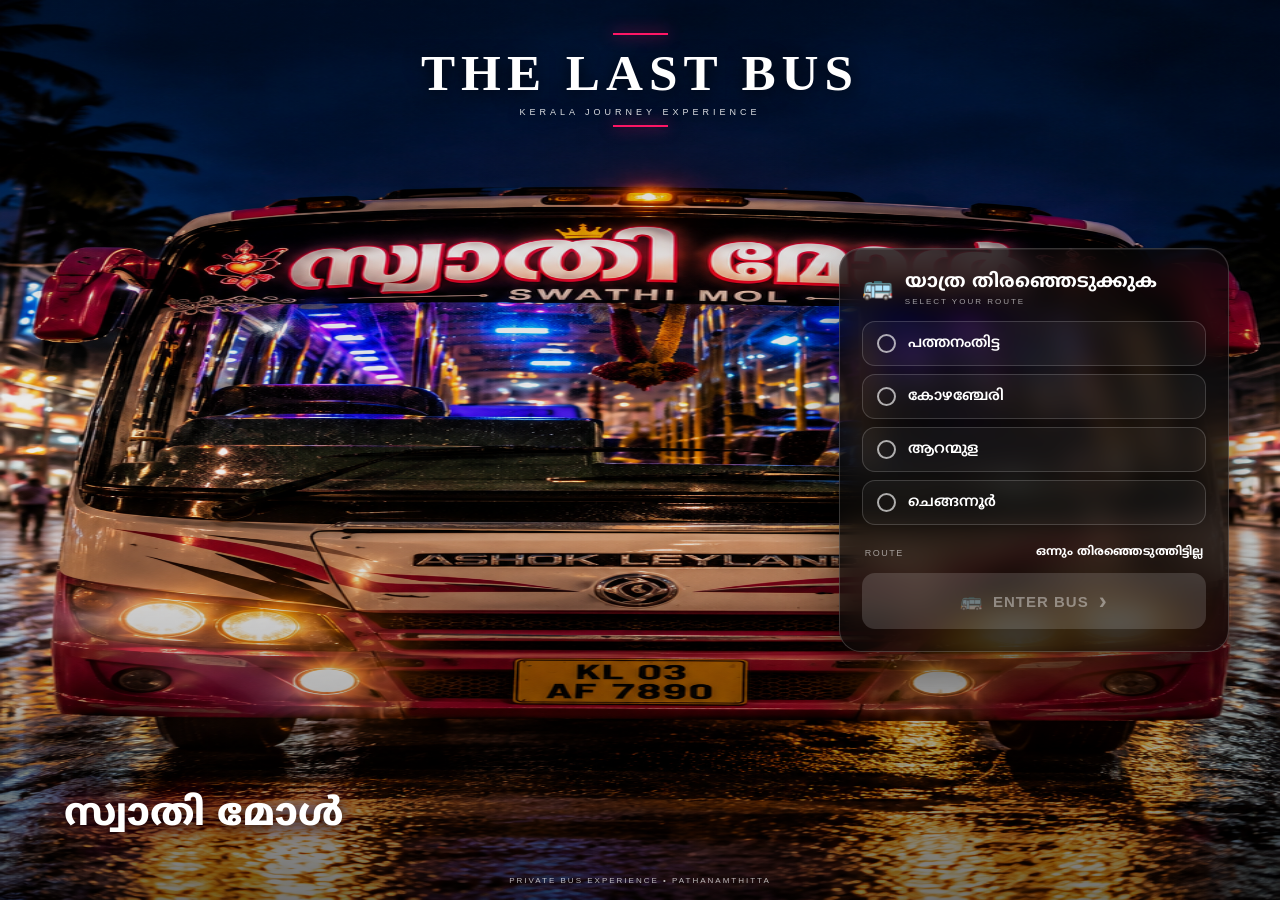
<file: index.html>
<!DOCTYPE html>
<html lang="ml">
<head>
  <meta charset="UTF-8">
  <meta name="viewport" content="width=device-width, initial-scale=1.0">

  <title>THE LAST BUS</title>

  <link rel="preconnect" href="https://fonts.googleapis.com">
  <link rel="preconnect" href="https://fonts.gstatic.com" crossorigin>
  <link href="https://fonts.googleapis.com/css2?family=Noto+Sans+Malayalam:wght@400;500;600;700;800&display=swap" rel="stylesheet">

  <link rel="stylesheet" href="style.css">
</head>

<body>

  <main class="bus-screen">

    <!-- Dark cinematic overlay -->
    <div class="cinematic-overlay"></div>

    <!-- Top title -->
    <header class="top-title">
      <div class="mini-line"></div>
      <h1>THE LAST BUS</h1>
      <p>KERALA JOURNEY EXPERIENCE</p>
      <div class="mini-line"></div>
    </header>

    <!-- Route panel -->
    <section class="route-panel">

      <div class="route-heading">
        <span class="route-icon">🚌</span>

        <div>
          <h2>യാത്ര തിരഞ്ഞെടുക്കുക</h2>
          <p>SELECT YOUR ROUTE</p>
        </div>
      </div>

      <div class="routes">

        <button class="route-btn" data-route="പത്തനംതിട്ട">
          <span class="radio"></span>
          <span>പത്തനംതിട്ട</span>
        </button>

        <button class="route-btn" data-route="കോഴഞ്ചേരി">
          <span class="radio"></span>
          <span>കോഴഞ്ചേരി</span>
        </button>

        <button class="route-btn" data-route="ആറന്മുള">
          <span class="radio"></span>
          <span>ആറന്മുള</span>
        </button>

        <button class="route-btn" data-route="ചെങ്ങന്നൂർ">
          <span class="radio"></span>
          <span>ചെങ്ങന്നൂർ</span>
        </button>

      </div>

      <div class="selected-route">
        <span>ROUTE</span>
        <strong id="selectedRoute">ഒന്നും തിരഞ്ഞെടുത്തിട്ടില്ല</strong>
      </div>

      <button class="enter-btn" id="enterBus" disabled>
        <span class="bus-small">🚌</span>
        ENTER BUS
        <span class="arrow">›</span>
      </button>

    </section>

    <!-- Bus name -->
    <div class="bus-name">
      സ്വാതി മോൾ
    </div>

    <!-- Bottom information -->
    <div class="bottom-info">
      <span>PRIVATE BUS EXPERIENCE</span>
      <span>•</span>
      <span>PATHANAMTHITTA</span>
    </div>

  </main>

  <script src="script.js"></script>

</body>
</html>
</file>
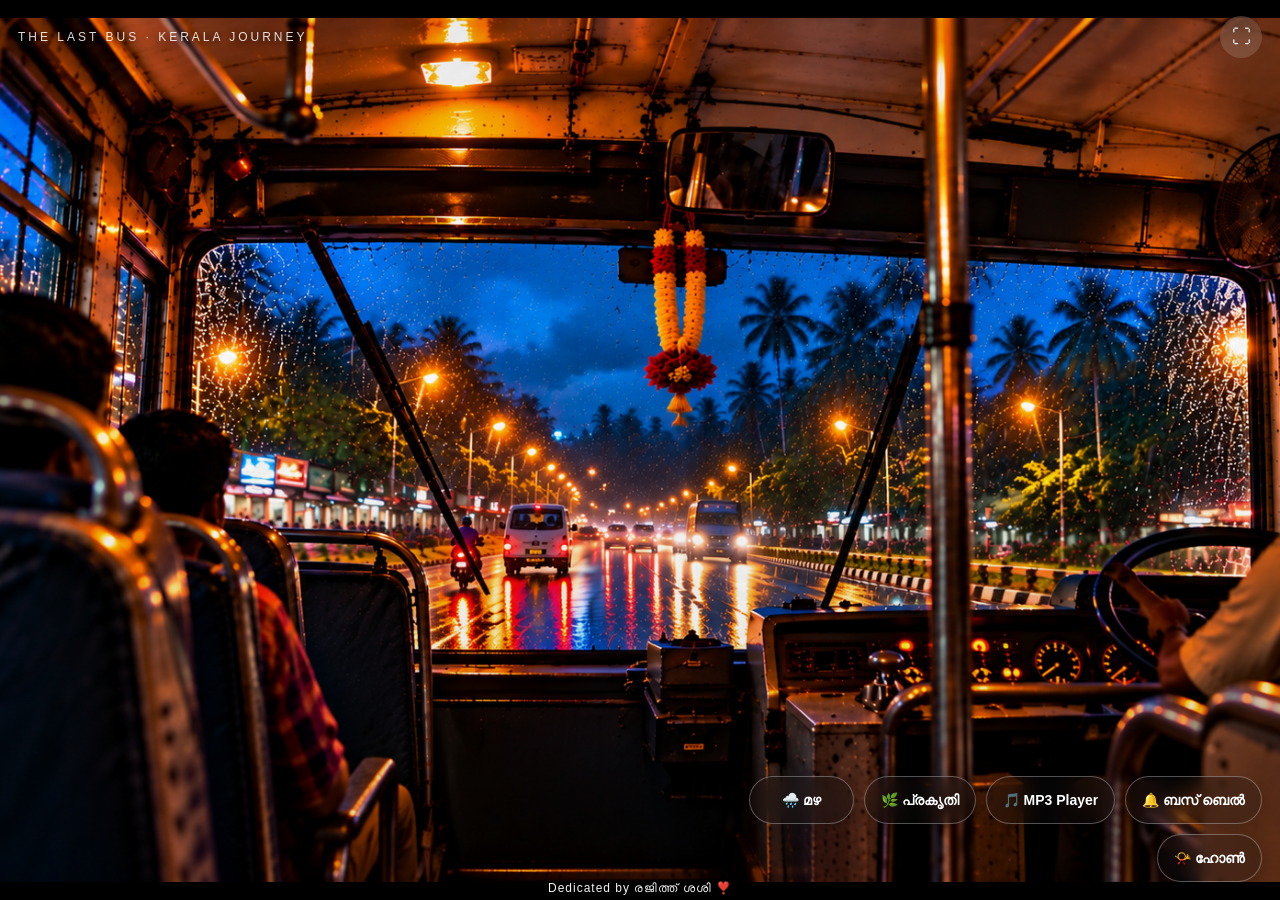
<file: bus.html>
<!DOCTYPE html>
<html lang="ml">
<head>
<meta charset="UTF-8">

<meta name="viewport"
      content="width=device-width, initial-scale=1.0, viewport-fit=cover">

<title>The Last Bus – Kerala Bus Journey</title>

<meta name="description"
      content="The Last Bus – A nostalgic Kerala bus journey with Malayalam songs, rain, nature sounds, bus bell and horn.">

<meta name="robots" content="index, follow">

<style>
* {
  box-sizing: border-box;
  -webkit-tap-highlight-color: transparent;
}

html,
body {
  margin: 0;
  width: 100%;
  height: 100%;
  overflow: hidden;
  background: #000;
  font-family: "Noto Sans Malayalam", sans-serif;
}

/* FULL SCREEN BUS VIEW */
.bus-world {
  position: fixed;
  inset: 0;
  width: 100vw;
  height: 100vh;
  height: 100dvh;
  overflow: hidden;

  background-color: #000;
  background-image: url("bus-interior.png");

  background-size: auto 96%;
  background-position: center center;
  background-repeat: no-repeat;

  animation: busTravel 1.8s ease-in-out infinite;
}

/* BUS MOVEMENT */
@keyframes busTravel {
  0% {
    transform: translate3d(0, 0, 0) rotate(0deg);
  }

  25% {
    transform: translate3d(-1px, 1px, 0) rotate(-0.12deg);
  }

  50% {
    transform: translate3d(1px, -1px, 0) rotate(0.10deg);
  }

  75% {
    transform: translate3d(-1px, 0, 0) rotate(-0.08deg);
  }

  100% {
    transform: translate3d(0, 0, 0) rotate(0deg);
  }
}

/* CINEMATIC SHADE */
.bus-world::after {
  content: "";
  position: absolute;
  inset: 0;
  pointer-events: none;

  background:
    linear-gradient(
      to bottom,
      rgba(0,0,0,0.08),
      transparent 30%,
      rgba(0,0,0,0.12)
    );
}

/* TOP */
.top-bar {
  position: absolute;
  top: env(safe-area-inset-top, 0px);
  left: 0;
  right: 0;

  display: flex;
  justify-content: space-between;
  align-items: center;

  padding: 16px 18px;
  z-index: 10;

  color: white;
}

.trip-title {
  font-size: 12px;
  letter-spacing: 3px;
  opacity: 0.85;
  text-shadow: 0 2px 8px #000;
}

.fullscreen-btn {
  border: 0;
  background: rgba(255,255,255,0.14);
  color: white;

  width: 42px;
  height: 42px;
  border-radius: 50%;

  font-size: 19px;
  cursor: pointer;

  backdrop-filter: blur(8px);
  -webkit-backdrop-filter: blur(8px);
}

/* CONTROLS */
.controls {
  position: absolute;

  left: 50%;
  bottom: calc(48px + env(safe-area-inset-bottom, 0px));

  transform: translateX(-50%);

  width: min(94%, 650px);

  display: flex;
  flex-wrap: wrap;
  justify-content: center;
  gap: 10px;

  z-index: 20;
}

.control-btn {
  min-width: 105px;
  height: 48px;

  padding: 0 16px;

  border: 1px solid rgba(255,255,255,0.30);
  border-radius: 28px;

  background: rgba(20,20,20,0.28);

  color: white;
  font-size: 14px;
  font-weight: 600;

  cursor: pointer;

  backdrop-filter: blur(10px);
  -webkit-backdrop-filter: blur(10px);

  box-shadow:
    0 5px 20px rgba(0,0,0,0.25);

  transition: transform .15s ease,
              background .2s ease;
}

.control-btn:active {
  transform: scale(0.94);
}

.control-btn.active {
  background: rgba(255,255,255,0.30);
  border-color: rgba(255,255,255,0.65);
}

/* MP3 PLAYER */
.player {
  position: absolute;

  left: 50%;
  bottom: 145px;

  transform: translateX(-50%);

  width: min(92%, 560px);

  padding: 12px 14px;

  display: none;

  align-items: center;
  gap: 8px;

  color: white;

  background: rgba(10,10,10,0.38);
  border: 1px solid rgba(255,255,255,0.25);
  border-radius: 22px;

  backdrop-filter: blur(12px);
  -webkit-backdrop-filter: blur(12px);

  z-index: 25;
}

.player.show {
  display: flex;
}

.play-btn {
  width: 44px;
  height: 44px;

  flex: 0 0 44px;

  border: 0;
  border-radius: 50%;

  background: rgba(255,255,255,0.22);
  color: white;

  font-size: 17px;

  cursor: pointer;
}

.play-btn:active {
  transform: scale(0.92);
}

.song-info {
  flex: 1;
  min-width: 0;

  padding: 0 4px;
}

.song-name {
  font-size: 14px;
  white-space: nowrap;
  overflow: hidden;
  text-overflow: ellipsis;
}

.song-number {
  font-size: 10px;
  opacity: 0.65;
  margin-top: 3px;
}

.volume {
  width: 75px;
}

/* CREDIT */
.credit {
  position: absolute;

  left: 0;
  right: 0;
  bottom: calc(8px + env(safe-area-inset-bottom, 0px));

  text-align: center;

  color: white;
  font-size: 12px;
  letter-spacing: 1px;

  text-shadow: 0 2px 8px #000;

  z-index: 30;
}

.credit span {
  opacity: 0.95;
}

/* MOBILE */
@media (max-width: 600px) {

  .bus-world {
    background-size: auto 96%;
    background-position: center center;
  }

  .trip-title {
    font-size: 9px;
    letter-spacing: 2px;
  }

  .fullscreen-btn {
    width: 38px;
    height: 38px;
  }

  .controls {
    bottom: calc(43px + env(safe-area-inset-bottom, 0px));
    gap: 8px;
  }

  .control-btn {
    min-width: 92px;
    height: 44px;
    padding: 0 12px;
    font-size: 12px;
  }

  .player {
    bottom: 142px;
    width: 94%;
    gap: 5px;
    padding: 10px;
  }

  .play-btn {
    width: 40px;
    height: 40px;
    flex-basis: 40px;
  }

  .song-name {
    font-size: 13px;
  }

  .volume {
    width: 62px;
  }

  .credit {
    font-size: 10px;
  }
}

/* LANDSCAPE */
@media (orientation: landscape) {

  .bus-world {
    background-size: auto 96%;
  }

  .controls {
    right: 18px;
    left: auto;
    bottom: 18px;
    transform: none;

    width: auto;
    max-width: 48%;

    justify-content: flex-end;
  }

  .credit {
    bottom: 5px;
  }
}
</style>
</head>

<body>

<div class="bus-world" id="busWorld">

  <!-- TOP -->
  <div class="top-bar">

    <div class="trip-title">
      THE LAST BUS · KERALA JOURNEY
    </div>

    <button class="fullscreen-btn"
            onclick="toggleFullscreen()"
            aria-label="Fullscreen">
      ⛶
    </button>

  </div>


  <!-- MP3 PLAYER -->
  <div class="player" id="player">

    <!-- PREVIOUS -->
    <button class="play-btn"
            onclick="prevSong()"
            aria-label="Previous">
      ⏮
    </button>

    <!-- PLAY / PAUSE -->
    <button class="play-btn"
            id="playBtn"
            onclick="toggleMusic()"
            aria-label="Play">
      ▶
    </button>

    <!-- SONG INFO -->
    <div class="song-info">

      <div class="song-name"
           id="songName">
        പാട്ട് 1
      </div>

      <div class="song-number"
           id="songNumber">
        1 / 7
      </div>

    </div>

    <!-- NEXT -->
    <button class="play-btn"
            onclick="nextSong()"
            aria-label="Next">
      ⏭
    </button>

    <!-- VOLUME -->
    <input class="volume"
           id="musicVolume"
           type="range"
           min="0"
           max="1"
           step="0.01"
           value="0.70">

  </div>


  <!-- CONTROLS -->
  <div class="controls">

    <button class="control-btn"
            id="rainBtn"
            onclick="toggleRain()">
      🌧️ മഴ
    </button>

    <button class="control-btn"
            id="natureBtn"
            onclick="toggleNature()">
      🌿 പ്രകൃതി
    </button>

    <button class="control-btn"
            onclick="showPlayer()">
      🎵 MP3 Player
    </button>

    <button class="control-btn"
            id="bellBtn"
            onclick="playBell()">
      🔔 ബസ് ബെൽ
    </button>

    <button class="control-btn"
            id="hornBtn"
            onclick="playHorn()">
      📯 ഹോൺ
    </button>

  </div>


  <!-- CREDIT -->
  <div class="credit">
    <span>Dedicated by രജിത്ത് ശശി ❣️</span>
  </div>

</div>


<!-- AUDIO -->

<audio id="rainAudio"
       loop
       preload="auto">
</audio>

<audio id="natureAudio"
       loop
       preload="auto">
</audio>

<audio id="musicAudio"
       preload="auto">
</audio>

<audio id="bellAudio"
       preload="auto">
</audio>

<audio id="hornAudio"
       preload="auto">
</audio>


<script>

/* AUDIO ELEMENTS */

const rainAudio =
  document.getElementById("rainAudio");

const natureAudio =
  document.getElementById("natureAudio");

const musicAudio =
  document.getElementById("musicAudio");

const bellAudio =
  document.getElementById("bellAudio");

const hornAudio =
  document.getElementById("hornAudio");


/* BUTTONS */

const rainBtn =
  document.getElementById("rainBtn");

const natureBtn =
  document.getElementById("natureBtn");

const playBtn =
  document.getElementById("playBtn");

const player =
  document.getElementById("player");


/* AUDIO FILES */

rainAudio.src = "rain.mp3";

natureAudio.src = "nature.mp3";

bellAudio.src = "bus-bell.mp3";

hornAudio.src = "bus-horn.mp3";


/* 7 SONG PLAYLIST */

const songs = [

  {
    file: "song1.mp3",
    name: "പാട്ട് 1"
  },

  {
    file: "song2.mp3",
    name: "പാട്ട് 2"
  },

  {
    file: "song3.mp3",
    name: "പാട്ട് 3"
  },

  {
    file: "song4.mp3",
    name: "പാട്ട് 4"
  },

  {
    file: "song5.mp3",
    name: "പാട്ട് 5"
  },

  {
    file: "song6.mp3",
    name: "പാട്ട് 6"
  },

  {
    file: "song7.mp3",
    name: "പാട്ട് 7"
  }

];


let currentSong = 0;


/* VOLUME */

rainAudio.volume = 0.35;

natureAudio.volume = 0.35;

musicAudio.volume = 0.70;


/* LOAD SONG */

function loadSong(index) {

  currentSong = index;

  musicAudio.src =
    songs[currentSong].file;

  document.getElementById("songName")
    .textContent =
    songs[currentSong].name;

  document.getElementById("songNumber")
    .textContent =
    (currentSong + 1) + " / " + songs.length;

}


/* SHOW PLAYER */

function showPlayer() {

  player.classList.toggle("show");

}


/* PLAY / PAUSE */

function toggleMusic() {

  if (musicAudio.paused) {

    musicAudio.play()
      .then(() => {

        playBtn.textContent = "⏸";

      })
      .catch(() => {});

  } else {

    musicAudio.pause();

    playBtn.textContent = "▶";

  }

}


/* NEXT SONG */

function nextSong() {

  currentSong++;

  if (currentSong >= songs.length) {

    currentSong = 0;

  }

  loadSong(currentSong);

  musicAudio.play()
    .then(() => {

      playBtn.textContent = "⏸";

    })
    .catch(() => {});

}


/* PREVIOUS SONG */

function prevSong() {

  currentSong--;

  if (currentSong < 0) {

    currentSong = songs.length - 1;

  }

  loadSong(currentSong);

  musicAudio.play()
    .then(() => {

      playBtn.textContent = "⏸";

    })
    .catch(() => {});

}


/* AUTO NEXT */

musicAudio.addEventListener(
  "ended",
  function() {

    nextSong();

  }
);


/* MUSIC VOLUME */

document.getElementById("musicVolume")
  .addEventListener("input", function() {

    musicAudio.volume = this.value;

  });


/* RAIN */

function toggleRain() {

  if (rainAudio.paused) {

    rainAudio.play()
      .then(() => {

        rainBtn.classList.add("active");

      })
      .catch(() => {});

  } else {

    rainAudio.pause();

    rainBtn.classList.remove("active");

  }

}


/* NATURE */

function toggleNature() {

  if (natureAudio.paused) {

    natureAudio.play()
      .then(() => {

        natureBtn.classList.add("active");

      })
      .catch(() => {});

  } else {

    natureAudio.pause();

    natureBtn.classList.remove("active");

  }

}


/* BUS BELL */

function playBell() {

  bellAudio.currentTime = 0;

  bellAudio.play()
    .catch(() => {});

}


/* BUS HORN */

function playHorn() {

  hornAudio.currentTime = 0;

  hornAudio.play()
    .catch(() => {});

}


/* FULLSCREEN */

function toggleFullscreen() {

  if (!document.fullscreenElement) {

    document.documentElement
      .requestFullscreen()
      .catch(() => {});

  } else {

    document.exitFullscreen();

  }

}


/* FIRST SONG */

loadSong(0);

</script>

</body>
</html>
</file>
<file: style.css>
* {
  margin: 0;
  padding: 0;
  box-sizing: border-box;
}

html,
body {
  width: 100%;
  height: 100%;
  overflow: hidden;
  background: #000;
  font-family: "Noto Sans Malayalam", sans-serif;
  -webkit-tap-highlight-color: transparent;
}

/* =========================
   MAIN SCREEN
========================= */

.bus-screen {
  position: relative;
  width: 100%;
  height: 100dvh;
  min-height: 600px;

  background-image: url("bus-front.png");
  background-size: 100% 100%;
  background-position: center;
  background-repeat: no-repeat;

  overflow: hidden;
}

/* =========================
   DARK CINEMATIC OVERLAY
========================= */

.cinematic-overlay {
  position: absolute;
  inset: 0;

  background:
    linear-gradient(
      0deg,
      rgba(0,0,0,.55) 0%,
      rgba(0,0,0,.05) 45%,
      rgba(0,0,0,.18) 100%
    );

  pointer-events: none;
}

/* =========================
   TITLE
========================= */

.top-title {
  position: absolute;
  top: 25px;
  left: 50%;
  transform: translateX(-50%);
  width: 100%;
  text-align: center;
  color: #fff;
  z-index: 5;

  text-shadow: 0 3px 18px rgba(0,0,0,.9);
}

.top-title h1 {
  font-family: Georgia, serif;
  font-size: clamp(27px, 4vw, 55px);
  letter-spacing: 6px;
  font-weight: 700;
}

.top-title p {
  margin-top: 5px;
  font-family: Arial, sans-serif;
  font-size: 9px;
  letter-spacing: 4px;
  opacity: .85;
}

.mini-line {
  width: 55px;
  height: 2px;
  margin: 8px auto;
  background: #ff1766;
  box-shadow: 0 0 15px #ff1766;
}

/* =========================
   ROUTE PANEL
========================= */

.route-panel {
  position: absolute;

  right: 4%;
  top: 50%;
  transform: translateY(-50%);

  width: min(390px, 36vw);

  padding: 22px;

  border-radius: 22px;

  background: rgba(8,8,8,.72);

  backdrop-filter: blur(14px);
  -webkit-backdrop-filter: blur(14px);

  border: 1px solid rgba(255,255,255,.18);

  box-shadow:
    0 25px 60px rgba(0,0,0,.55),
    inset 0 1px rgba(255,255,255,.08);

  z-index: 10;
}

/* =========================
   HEADING
========================= */

.route-heading {
  display: flex;
  align-items: center;
  gap: 12px;

  color: white;
  margin-bottom: 15px;
}

.route-icon {
  font-size: 25px;
}

.route-heading h2 {
  font-size: 19px;
  font-weight: 700;
}

.route-heading p {
  margin-top: 3px;
  font-family: Arial, sans-serif;
  font-size: 8px;
  letter-spacing: 2px;
  opacity: .6;
}

/* =========================
   ROUTES
========================= */

.routes {
  display: flex;
  flex-direction: column;
  gap: 8px;
}

.route-btn {
  width: 100%;

  display: flex;
  align-items: center;
  gap: 12px;

  padding: 12px 14px;

  border: 1px solid rgba(255,255,255,.17);
  border-radius: 13px;

  background: rgba(255,255,255,.045);

  color: white;

  font-family: inherit;
  font-size: 15px;
  font-weight: 600;

  cursor: pointer;

  transition: .2s ease;
}

.route-btn:hover {
  background: rgba(255,39,111,.13);
  border-color: rgba(255,39,111,.55);
}

.route-btn.selected {
  background: linear-gradient(
    90deg,
    rgba(255,23,102,.9),
    rgba(210,20,85,.7)
  );

  border-color: #ff4b85;

  box-shadow: 0 8px 25px rgba(255,39,111,.25);
}

/* RADIO */

.radio {
  width: 19px;
  height: 19px;

  flex-shrink: 0;

  border-radius: 50%;

  border: 2px solid rgba(255,255,255,.65);

  position: relative;
}

.route-btn.selected .radio {
  border-color: white;
}

.route-btn.selected .radio::after {
  content: "";

  position: absolute;

  width: 7px;
  height: 7px;

  left: 4px;
  top: 4px;

  border-radius: 50%;

  background: white;
}

/* =========================
   SELECTED ROUTE
========================= */

.selected-route {
  display: flex;
  justify-content: space-between;
  align-items: center;

  margin-top: 13px;
  padding: 7px 3px;

  color: rgba(255,255,255,.55);

  font-family: Arial, sans-serif;
  font-size: 9px;
  letter-spacing: 1.5px;
}

.selected-route strong {
  color: white;
  font-family: "Noto Sans Malayalam", sans-serif;
  font-size: 12px;
  letter-spacing: 0;
}

/* =========================
   ENTER BUS
========================= */

.enter-btn {
  width: 100%;

  margin-top: 6px;

  padding: 14px;

  border: none;
  border-radius: 13px;

  background: linear-gradient(
    90deg,
    #ff1766,
    #d81458
  );

  color: white;

  font-family: Arial, sans-serif;
  font-size: 15px;
  font-weight: 800;

  letter-spacing: 1px;

  cursor: pointer;

  display: flex;
  align-items: center;
  justify-content: center;
  gap: 10px;

  box-shadow: 0 12px 30px rgba(255,23,102,.28);

  transition: .2s ease;
}

.enter-btn:active {
  transform: scale(.97);
}

.enter-btn:disabled {
  background: rgba(255,255,255,.15);
  color: rgba(255,255,255,.4);
  box-shadow: none;
  cursor: not-allowed;
}

.bus-small {
  font-size: 18px;
}

.arrow {
  font-size: 24px;
}

/* =========================
   BUS NAME
========================= */

.bus-name {
  position: absolute;

  left: 5%;
  bottom: 60px;

  color: white;

  font-size: clamp(22px,3vw,40px);
  font-weight: 800;

  text-shadow:
    0 3px 15px black,
    0 0 25px rgba(255,0,80,.4);

  z-index: 5;
}

/* =========================
   BOTTOM INFO
========================= */

.bottom-info {
  position: absolute;

  left: 50%;
  bottom: 15px;

  transform: translateX(-50%);

  color: rgba(255,255,255,.7);

  font-family: Arial, sans-serif;
  font-size: 8px;
  letter-spacing: 2px;

  white-space: nowrap;

  z-index: 5;
}

/* =========================
   MOBILE
========================= */

@media (max-width: 650px) {

  .bus-screen {
    width: 100%;
    height: 100dvh;
    min-height: 100dvh;

    /*
      IMPORTANT:
      Image fills the entire phone screen.
      No black wallpaper area.
    */
    background-size: 100% 100%;
    background-position: center center;
  }

  .cinematic-overlay {
    background:
      linear-gradient(
        0deg,
        rgba(0,0,0,.58) 0%,
        rgba(0,0,0,.04) 48%,
        rgba(0,0,0,.18) 100%
      );
  }

  /* TITLE */

  .top-title {
    top: 17px;
  }

  .top-title h1 {
    font-size: 27px;
    letter-spacing: 4px;
  }

  .top-title p {
    font-size: 8px;
    letter-spacing: 3px;
  }

  .mini-line {
    width: 48px;
    margin: 7px auto;
  }

  /* ROUTE PANEL */

  .route-panel {
    width: calc(100% - 42px);

    left: 21px;
    right: 21px;

    top: auto;
    bottom: 18px;

    transform: none;

    padding: 15px;

    border-radius: 20px;

    background: rgba(8,8,8,.73);
  }

  .route-heading {
    margin-bottom: 10px;
  }

  .route-icon {
    font-size: 23px;
  }

  .route-heading h2 {
    font-size: 18px;
  }

  .route-heading p {
    font-size: 7px;
  }

  /* ROUTE BUTTONS */

  .routes {
    gap: 7px;
  }

  .route-btn {
    padding: 10px 12px;
    font-size: 15px;
    border-radius: 12px;
  }

  .radio {
    width: 18px;
    height: 18px;
  }

  .route-btn.selected .radio::after {
    width: 6px;
    height: 6px;
    left: 4px;
    top: 4px;
  }

  /* SELECTED ROUTE */

  .selected-route {
    margin-top: 7px;
    padding: 6px 3px;
  }

  .selected-route strong {
    font-size: 11px;
  }

  /* ENTER */

  .enter-btn {
    margin-top: 5px;
    padding: 13px;
    border-radius: 13px;
    font-size: 14px;
  }

  /* HIDE EXTRA TEXT */

  .bus-name,
  .bottom-info {
    display: none;
  }
}
</file>
